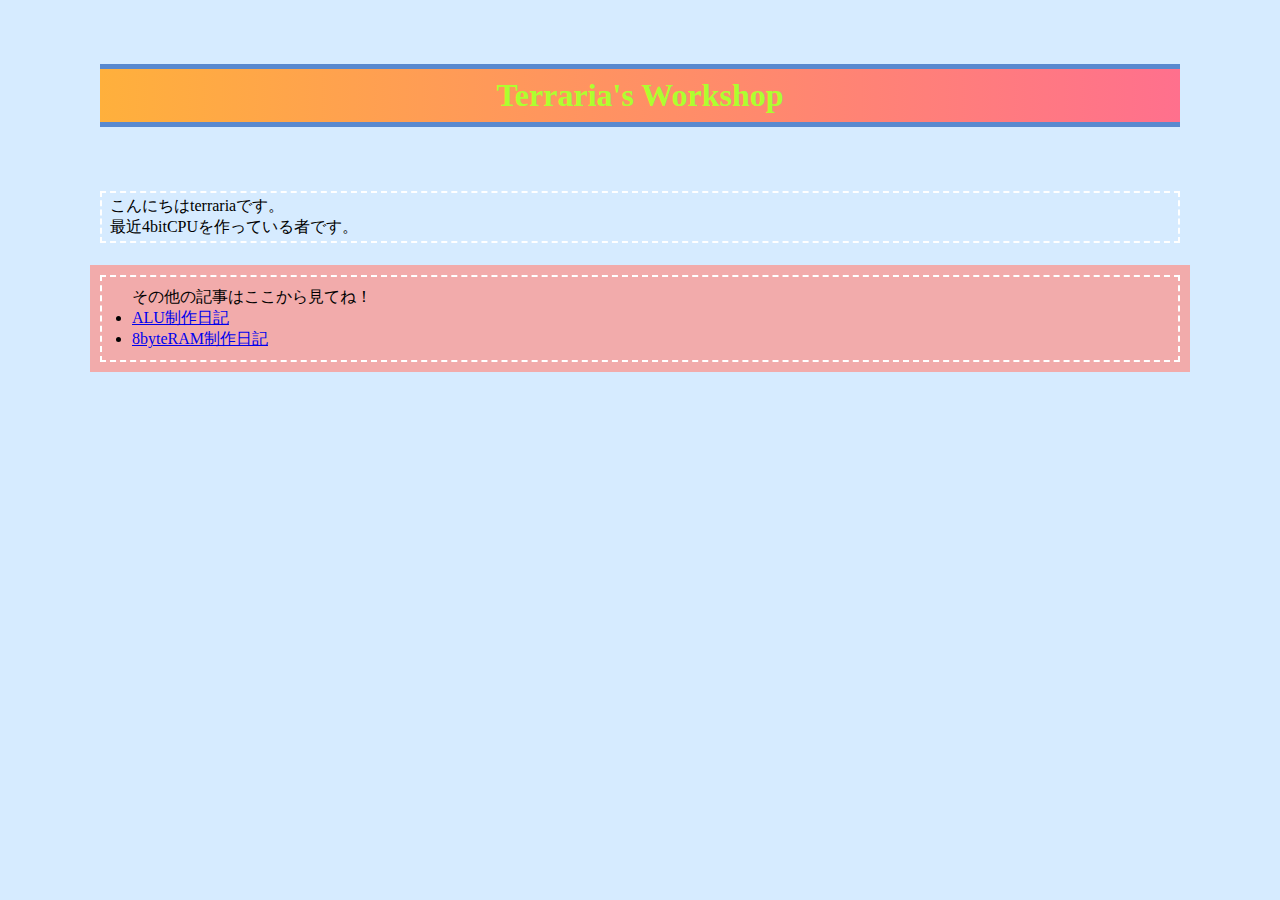
<file: index.html>
<html>
    <head><meta http-equiv="Content-Type"
        content="text/html; charset=UTF-8">
        <link href="style.css" rel="stylesheet" />
        <title>
        Terraria's Workshop
        </title>
    </head>
    <body>
        <header>
            <h1 class="box1">Terraria's Workshop</h1>
        </header>
        <main>
        こんにちはterrariaです。<br>
        最近4bitCPUを作っている者です。<br>


        </main>
        <ul class="ulbox">
            その他の記事はここから見てね！
            <li>
            <a href="ALU.html">
                ALU制作日記
            </a>
            </li>
            <li>
            <a href="memory.html">
                8byteRAM制作日記
            </a>
            </li>
        </ul>
    </body>
</html>
</file>
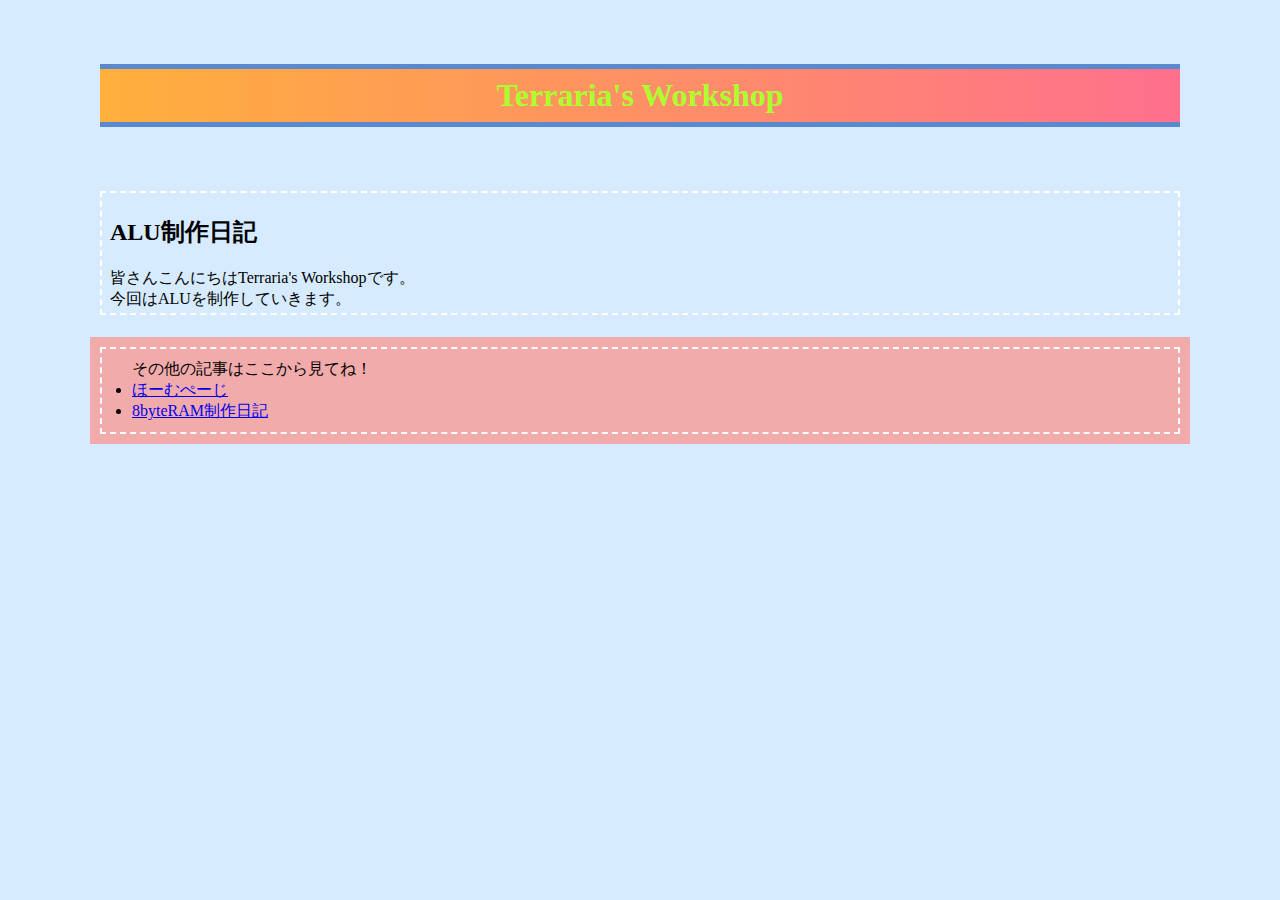
<file: ALU.html>
<html>
    <head><meta http-equiv="Content-Type"
        content="text/html; charset=UTF-8">
        <link href="style.css" rel="stylesheet" />
        <title>
        ALU制作日記
        </title>
    </head>
    <body>
        <header>
            <h1 class="box1">Terraria's Workshop</h1>
        </header>
        <main>
            <haeder>
                <h2>ALU制作日記</h2>
            </haeder>
        皆さんこんにちはTerraria's Workshopです。<br>
        今回はALUを制作していきます。
        </main>
        <ul class="ulbox">
            その他の記事はここから見てね！
            <li>
            <a href="index.html">
                ほーむぺーじ
            </a>
            </li>
            <li>
            <a href="memory.html">
                8byteRAM制作日記
            </a>
            </li>
        </ul>
    </body>
</html>
</file>
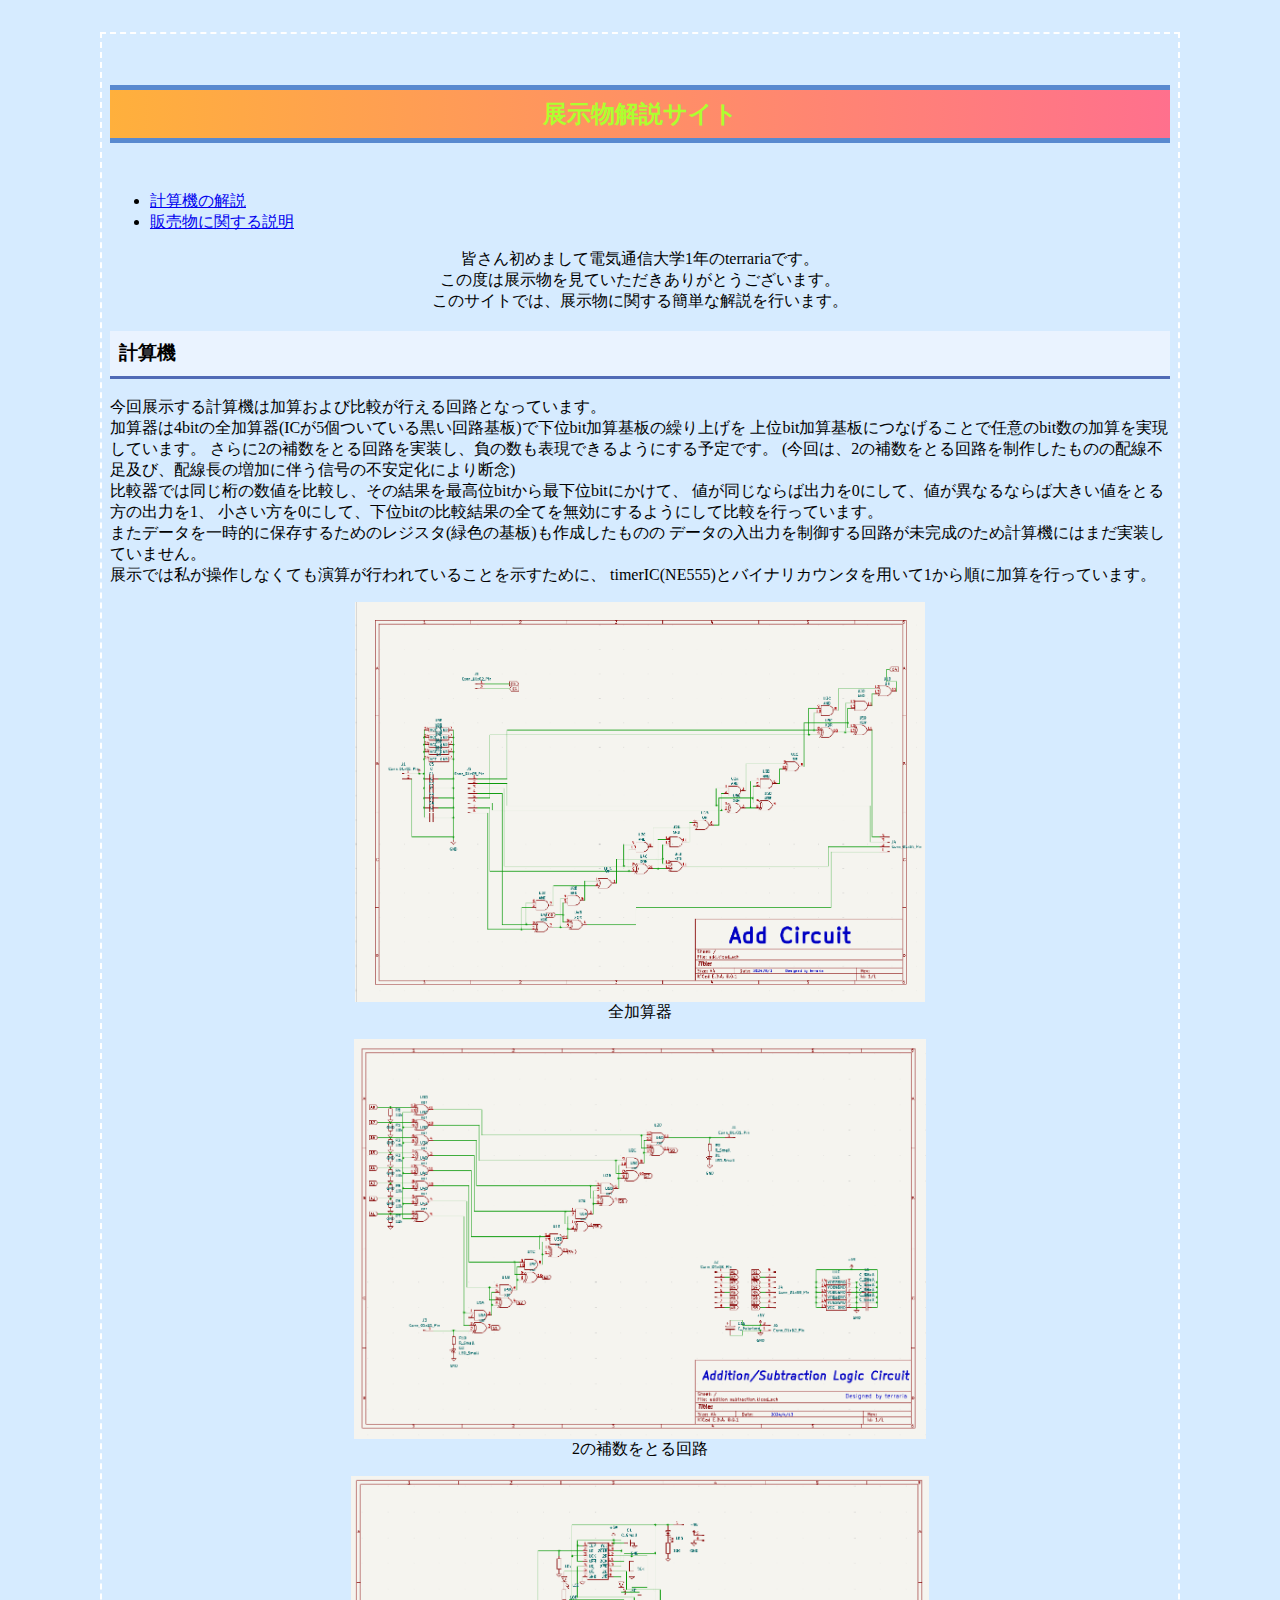
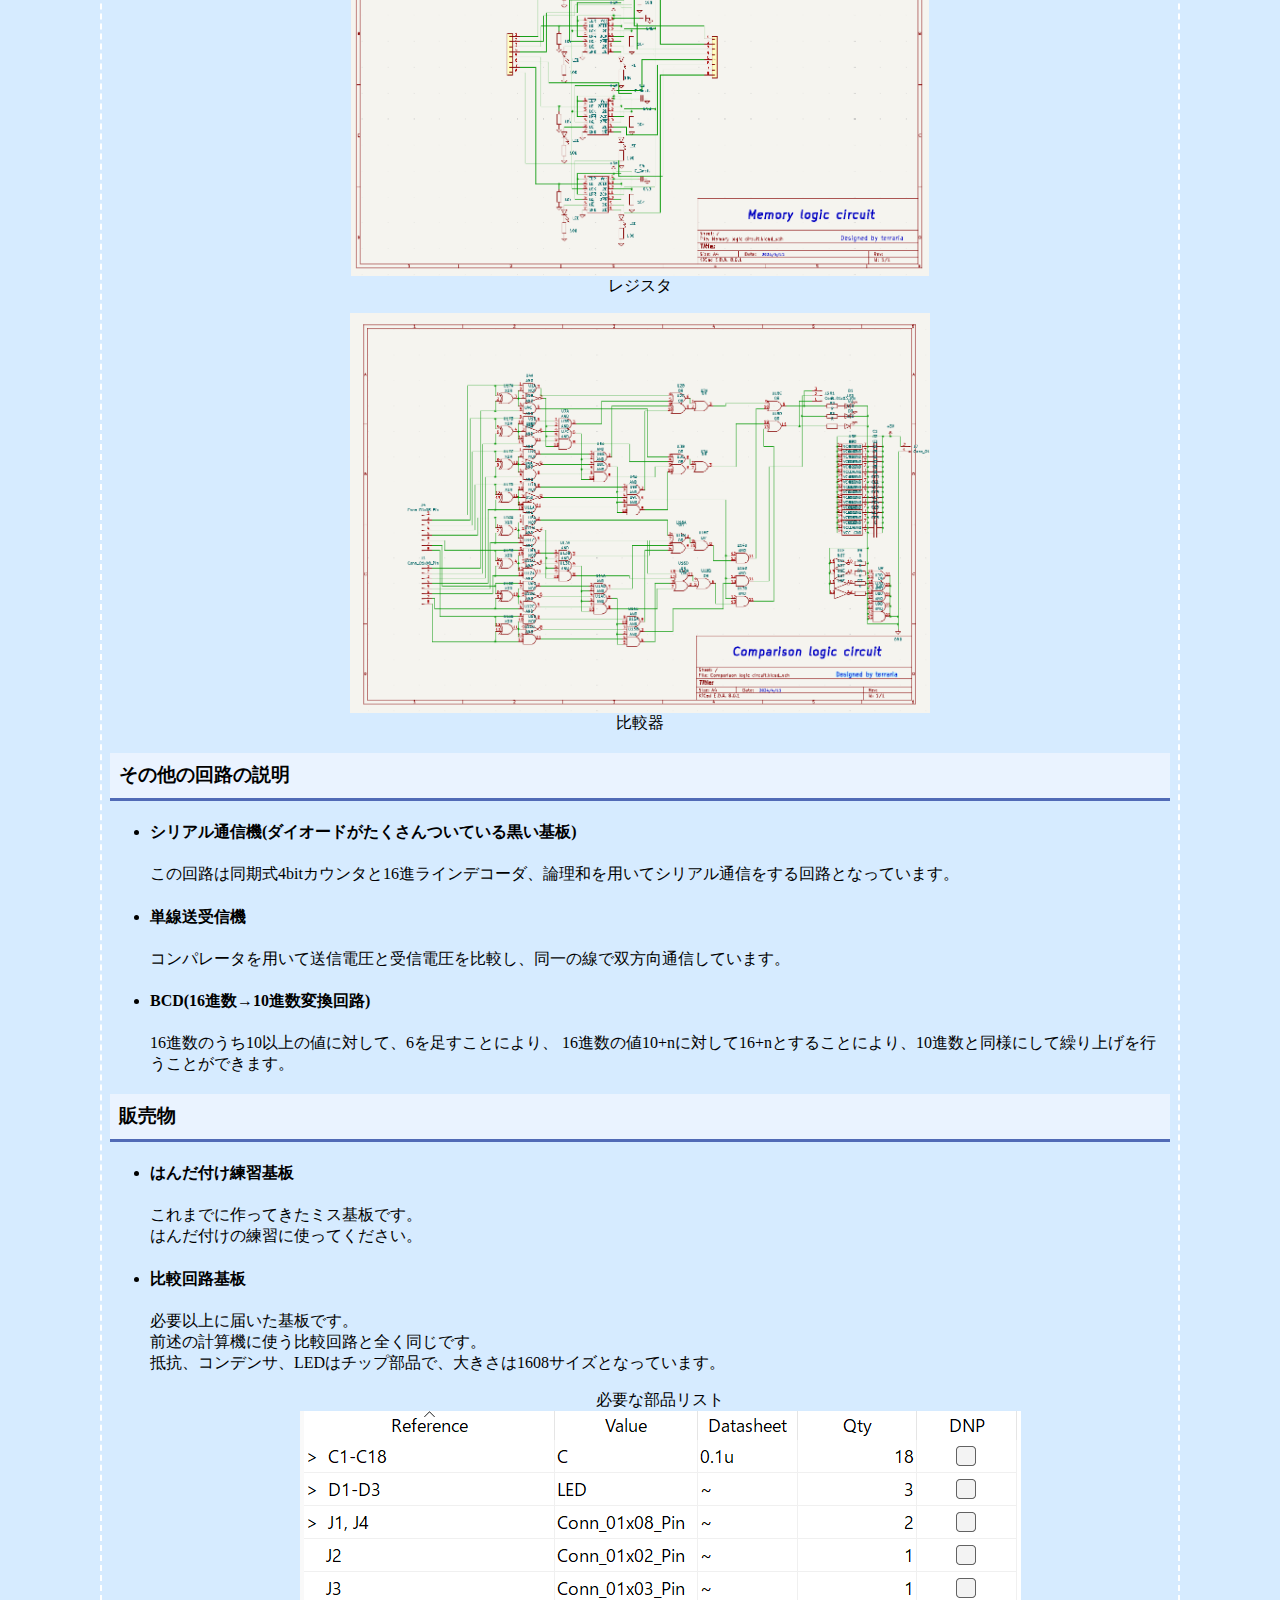
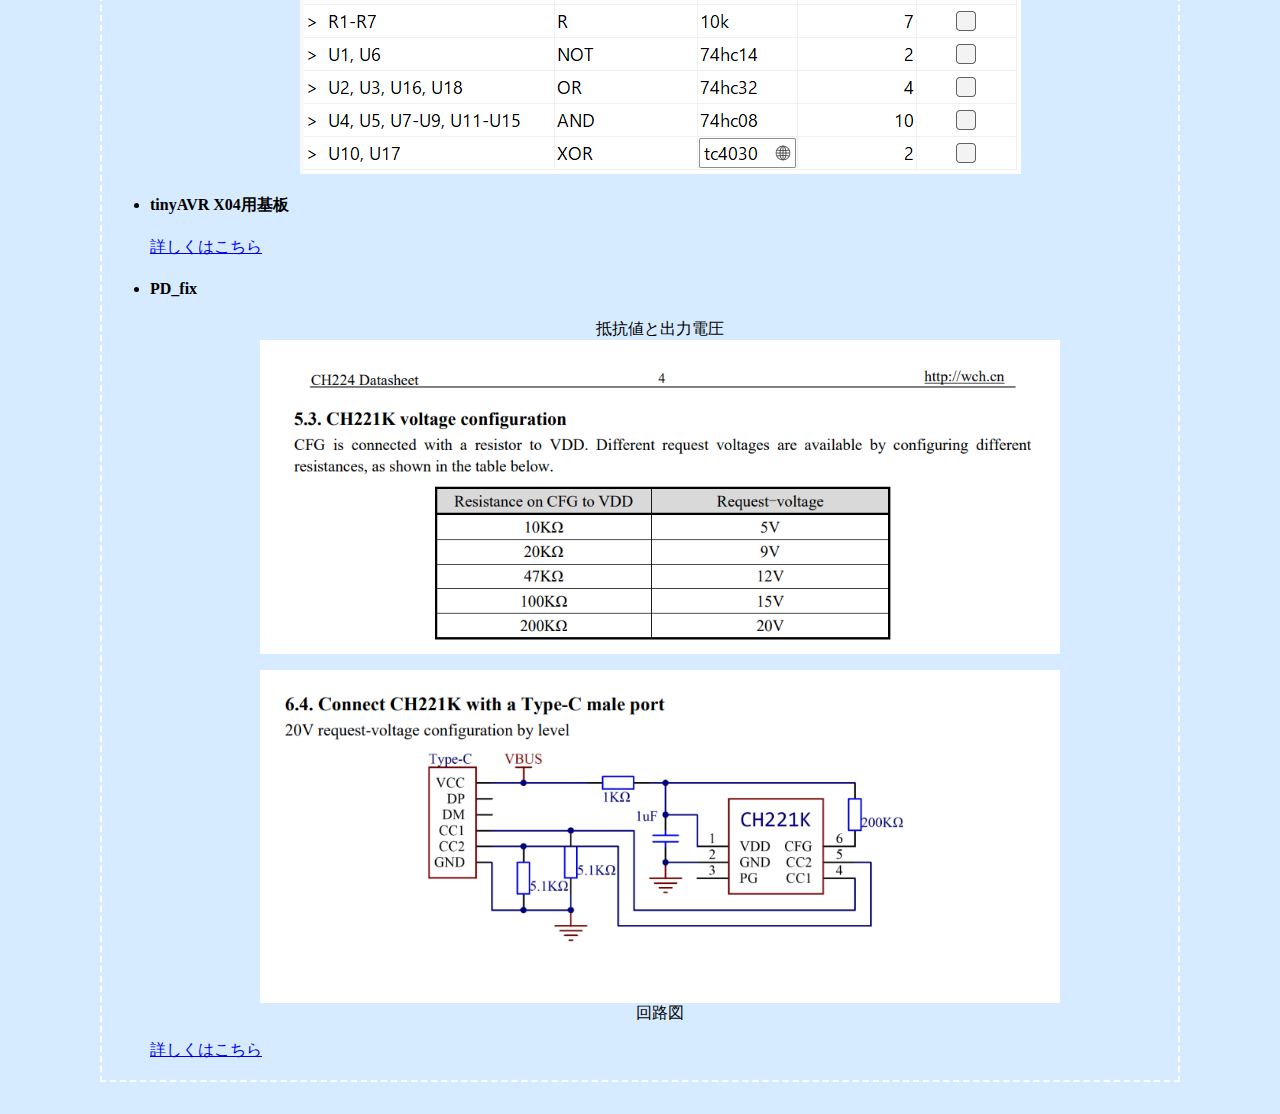
<file: NTtoukyou.html>
<!DOCTYPE html>
<html lang="ja">
    <head><meta http-equiv="Content-Type"
        content="text/html; charset=UTF-8">
        <link href="style.css" rel="stylesheet" />
        <title>
        NT東京の展示物解説
        </title>
    </head>
    <body>
        <main>
    <header>
        <h2 class="box1">
            展示物解説サイト
        </h2>
    </header>
    <ul>
        <li>
            <a href="#s1">計算機の解説</a>
        </li>
        <li>
            <a href="#s2">販売物に関する説明</a>
        </li>
    </ul>
    <div class="box3">
        皆さん初めまして電気通信大学1年のterrariaです。<br>
        この度は展示物を見ていただきありがとうございます。<br>
        このサイトでは、展示物に関する簡単な解説を行います。<br>
    </div>

        <section>
            <h3 id="s1">
                計算機
            </h3>
            今回展示する計算機は加算および比較が行える回路となっています。<br>
            加算器は4bitの全加算器(ICが5個ついている黒い回路基板)で下位bit加算基板の繰り上げを
            上位bit加算基板につなげることで任意のbit数の加算を実現しています。
            さらに2の補数をとる回路を実装し、負の数も表現できるようにする予定です。
            (今回は、2の補数をとる回路を制作したものの配線不足及び、配線長の増加に伴う信号の不安定化により断念)<br>
            比較器では同じ桁の数値を比較し、その結果を最高位bitから最下位bitにかけて、
            値が同じならば出力を0にして、値が異なるならば大きい値をとる方の出力を1、
            小さい方を0にして、下位bitの比較結果の全てを無効にするようにして比較を行っています。<br>
            またデータを一時的に保存するためのレジスタ(緑色の基板)も作成したものの
            データの入出力を制御する回路が未完成のため計算機にはまだ実装していません。<br>
            展示では私が操作しなくても演算が行われていることを示すために、
            timerIC(NE555)とバイナリカウンタを用いて1から順に加算を行っています。<br>

            <figure>
                <img src="adder.png">
                <figcaption>
                    全加算器
                </figcaption>
            </figure>
            <figure>
                <img src="2.png">
                <figcaption>
                    2の補数をとる回路
                </figcaption>
            </figure>
            <figure>
                <img src="memory_logic.png">
                <figcaption>
                    レジスタ
                </figcaption>
            </figure>
            <figure>
                <img src="comparison.png">
                <figcaption>
                    比較器
                </figcaption>
            </figure>
        </section>
        <section>
            <h3 id="s3">
                その他の回路の説明
            </h3>
            <ul>
                <li>
                    <h4>
                        シリアル通信機(ダイオードがたくさんついている黒い基板)
                    </h4>
                    この回路は同期式4bitカウンタと16進ラインデコーダ、論理和を用いてシリアル通信をする回路となっています。
                </li>
                <li>
                    <h4>
                        単線送受信機
                    </h4>
                    コンパレータを用いて送信電圧と受信電圧を比較し、同一の線で双方向通信しています。
                </li>
                <li>
                    <h4>
                        BCD(16進数→10進数変換回路)
                    </h4>
                    16進数のうち10以上の値に対して、6を足すことにより、
                    16進数の値10+nに対して16+nとすることにより、10進数と同様にして繰り上げを行うことができます。
                </li>
            </ul>
        </section>
        <section>
            <h3 id="s2">
                販売物
            </h3>
            <ul>
                <li>
                    <h4>
                        はんだ付け練習基板
                    </h4>
                    これまでに作ってきたミス基板です。<br>
                    はんだ付けの練習に使ってください。
                </li>
                <li>
                    <h4>
                        比較回路基板
                    </h4>
                    必要以上に届いた基板です。<br>
                    前述の計算機に使う比較回路と全く同じです。<br>
                    抵抗、コンデンサ、LEDはチップ部品で、大きさは1608サイズとなっています。
                    <figure>
                        <figcaption>
                            必要な部品リスト
                        </figcaption>
                        <img src="data.png">
                    </figure>
                </li>
                <li>
                    <h4>
                        tinyAVR X04用基板
                    </h4>
                    <a href="https://mcbeeringi.github.io/?pcb_tx04_rts_inverted">詳しくはこちら</a>
                </li>
                <li>
                    <h4>
                        PD_fix
                    </h4>
                    <figure>
                        <figcaption>
                            抵抗値と出力電圧
                        </figcaption>
                        <img src="ch221k.png">
                    </figure>
                    <figure>
                        <img src="221k_circuit.png">
                        <figcaption>
                            回路図
                        </figcaption>
                    </figure>
                    <a href="https://mcbeeringi.github.io/?pcb_pd_fix">詳しくはこちら</a>
                </li>
            </ul>
        </section>
    </main>
    </body>
</html>
</file>
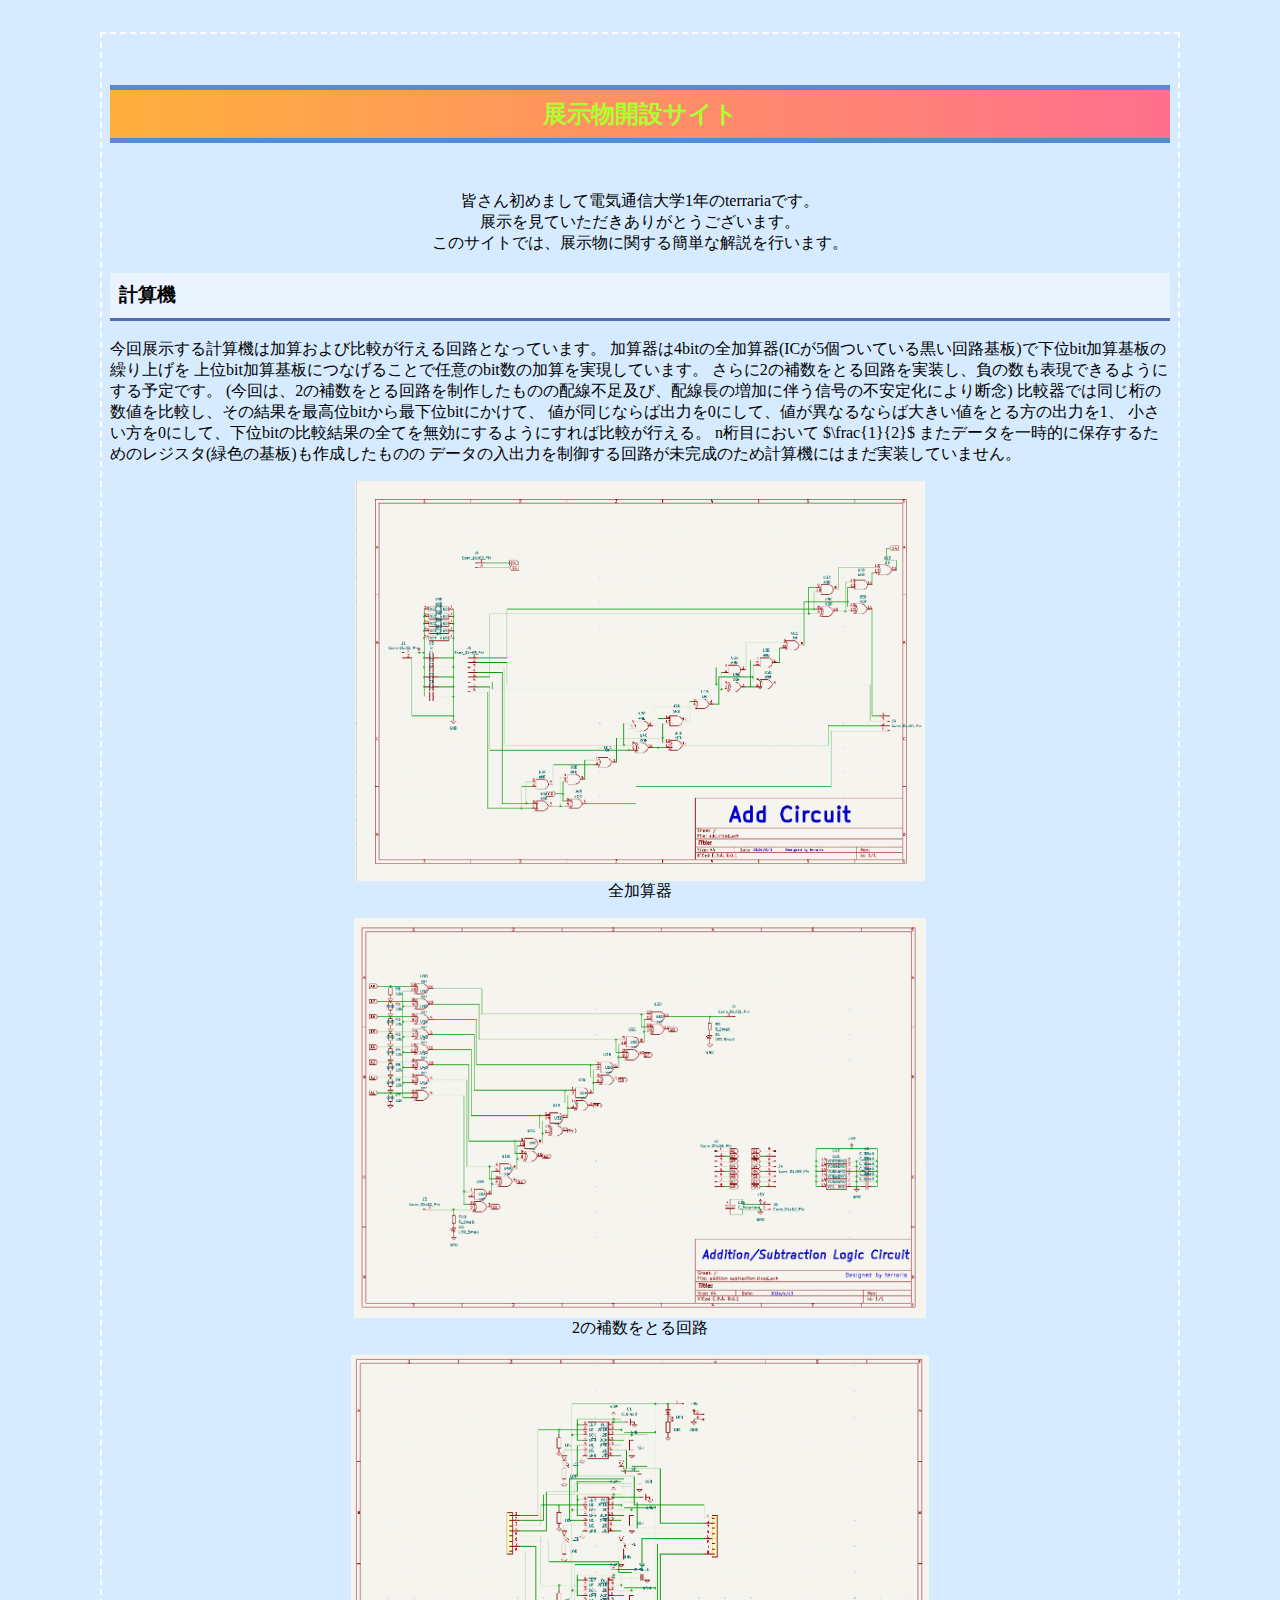
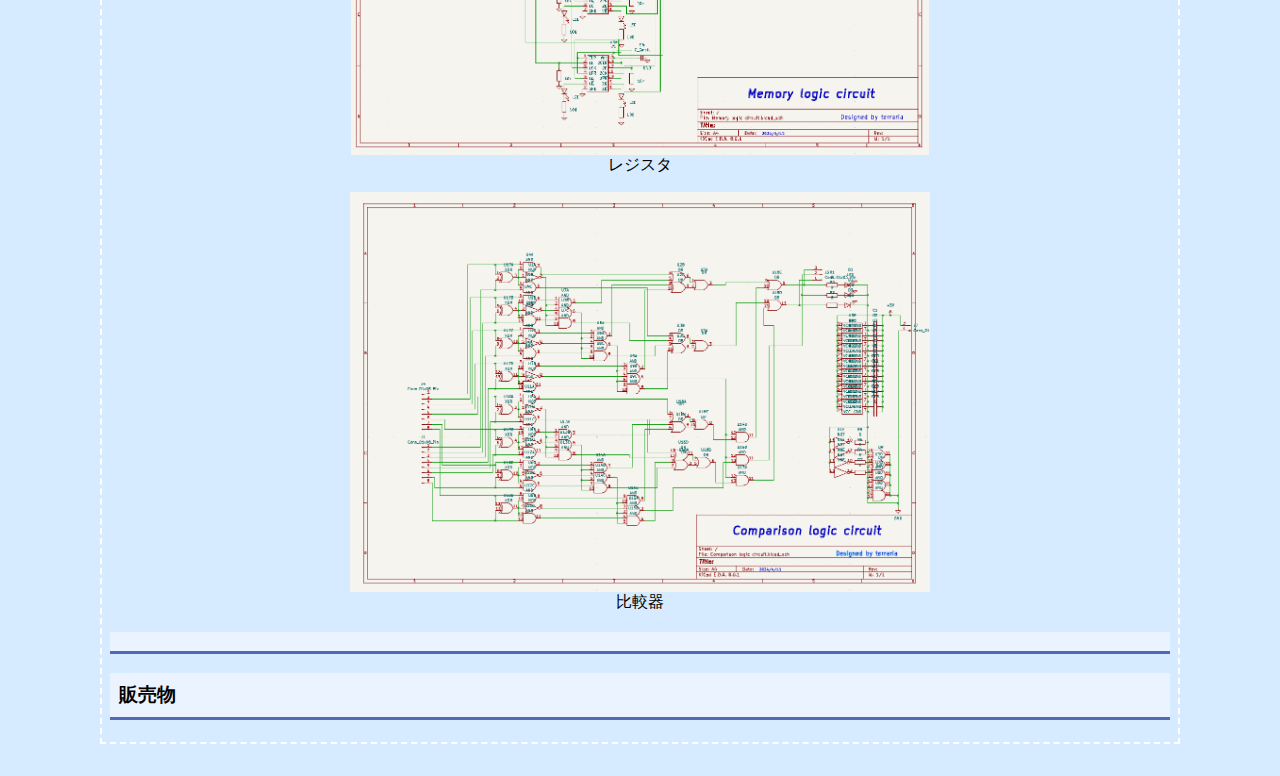
<file: NTtouyou.html>
<!DOCTYPE html>
<html lang="ja">
    <head><meta http-equiv="Content-Type"
        content="text/html; charset=UTF-8">
        <link href="style.css" rel="stylesheet" />
        <title>
        NT東京の展示物開設
        </title>
        <script type="text/javascript"src="http://cdn.mathjax.org/mathjax/latest/MathJax.js?config=TeX-AMS_HTML">
        </script>
    </head>
    <body>
        <main>
    <header>
        <h2 class="box1">
            展示物開設サイト
        </h2>
    </header>
    <div class="box3">
        皆さん初めまして電気通信大学1年のterrariaです。<br>
        展示を見ていただきありがとうございます。<br>
        このサイトでは、展示物に関する簡単な解説を行います。<br>
    </div>

        <section>
            <h3>
                計算機
            </h3>
            今回展示する計算機は加算および比較が行える回路となっています。
            加算器は4bitの全加算器(ICが5個ついている黒い回路基板)で下位bit加算基板の繰り上げを
            上位bit加算基板につなげることで任意のbit数の加算を実現しています。
            さらに2の補数をとる回路を実装し、負の数も表現できるようにする予定です。
            (今回は、2の補数をとる回路を制作したものの配線不足及び、配線長の増加に伴う信号の不安定化により断念)
            比較器では同じ桁の数値を比較し、その結果を最高位bitから最下位bitにかけて、
            値が同じならば出力を0にして、値が異なるならば大きい値をとる方の出力を1、
            小さい方を0にして、下位bitの比較結果の全てを無効にするようにすれば比較が行える。
            n桁目において
            $\frac{1}{2}$
            またデータを一時的に保存するためのレジスタ(緑色の基板)も作成したものの
            データの入出力を制御する回路が未完成のため計算機にはまだ実装していません。
            <figure>
                <img src="adder.png">
                <figcaption>
                    全加算器
                </figcaption>
            </figure>
            <figure>
                <img src="2.png">
                <figcaption>
                    2の補数をとる回路
                </figcaption>
            </figure>
            <figure>
                <img src="memory_logic.png">
                <figcaption>
                    レジスタ
                </figcaption>
            </figure>
            <figure>
                <img src="comparison.png">
                <figcaption>
                    比較器
                </figcaption>
            </figure>
        </section>
        <section>
            <h3>

            </h3>
        </section>
        <section>
            <h3>
                販売物
            </h3>
        </section>
    </main>
    </body>
</html>
</file>
<file: style.css>
h3 {
    padding: 0.5em;/*文字周りの余白*/
    color: #010101;/*文字色*/
    background: #eaf3ff;/*背景色*/
    border-bottom: solid 3px #516ab6;/*下線*/
  }

.box1{
    text-align:center;
    padding: 8px 19px;
    margin: 2em 0;
    color:  greenyellow;
    background: linear-gradient(to right, #ffb03c, #ff708d);
    border-top: solid 5px #5989cf;
    border-bottom: solid 5px #5989cf;
}
.box1 p {
    margin: 0; 
    padding: 0;
}

body {
    color: black;
    background: #d6ebff;
    margin-left: 100px; 
    margin-right: 100px;
}


main {
    padding: 0.2em 0.5em;
    margin: 2em 0;
    background: #d6ebff;
    box-shadow: 0px 0px 0px 10px #d6ebff;
    border: dashed 2px white;
}
main p {

    padding: 0;
}

.ulbox {
    padding: 10px 30px;
    margin: 2em 0;
    background: rgb(242, 171, 171);
    box-shadow: 0px 0px 0px 10px rgb(242, 171, 171);
    border: dashed 2px white;
}
.ulbox p {
    padding-left: 30px;
}

img {
    max-width: 800px;
    max-height: 400px;
}

.imgbox {
    max-width: 300px;
    max-height: 700px;
}

figure {
    display: flex;
    flex-direction: column;
    align-items: center;
}
  
figcaption {
text-align: center;
}

.box3 {
    text-align: center;
}
</file>
